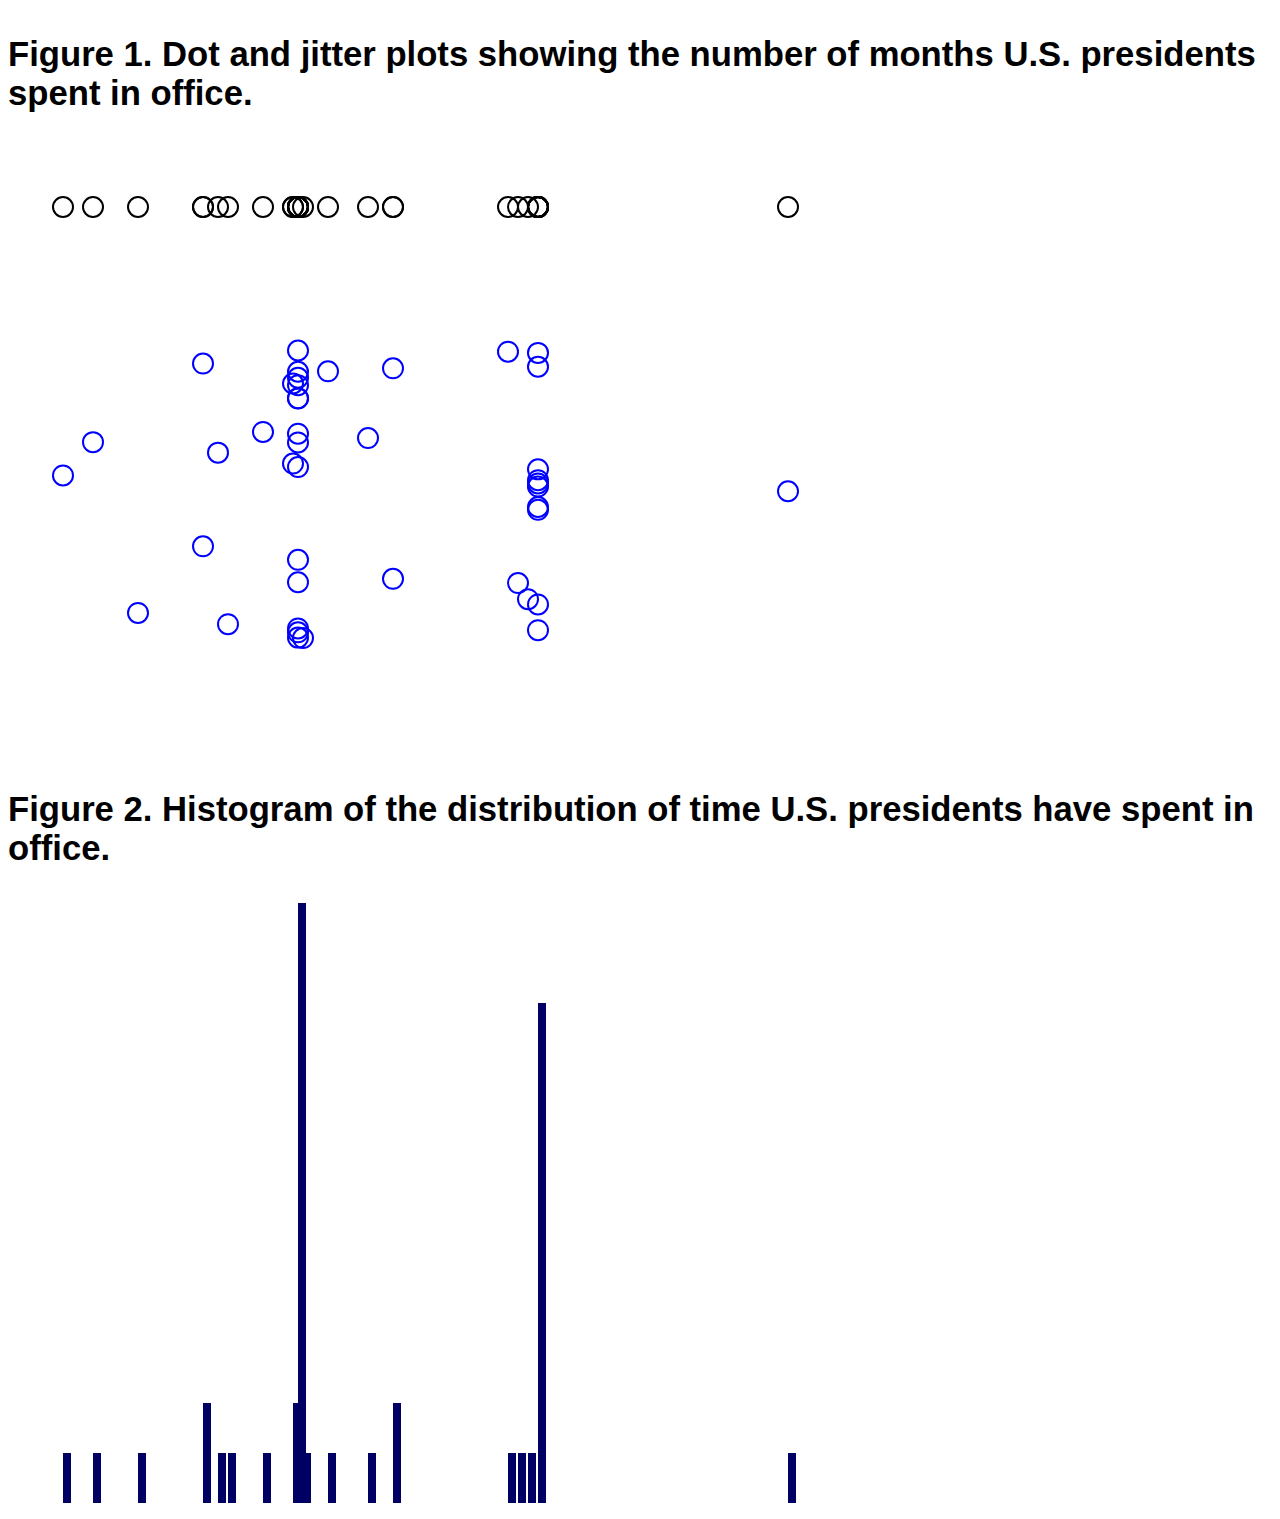
<file: index.html>
<!DOCTYPE html>
<html lang="en">
  <head>
      <meta charset="utf-8">
      <title>D3 Page Template</title>
      <link rel="stylesheet" href="style.css">

      <script type="text/javascript" src="d3.js"></script>
  </head>
  <body>
      <script type="text/javascript">
      // var dataset = [ 25, 7, 5, 26, 11, 8, 25, 14, 23, 19,
      //                 14, 11, 22, 29, 11, 13, 12, 17, 18, 10,
      //                 24, 18, 25, 9, 3 ];

      // var dataset = [
      //                   [   5,   20 ],
      //                   [ 480,   90 ],
      //                   [ 250,   50 ],
      //                   [ 100,   33 ],
      //                   [ 330,   95 ],
      //                   [ 410,   12 ],
      //                   [ 475,   44 ],
      //                   [  25,   67 ],
      //                   [  85,   21 ],
      //                   [ 220,   88 ]
      //               ];

      // var dataset = [ 5, 10, 15, 20, 25 ];
      //var dataset = [0];
      //Width and height
      var w = 1000;
      var h = 600;
      var barPadding = 2;

      // for (var i = 0; i < 25; i++){
      //   var newNumber = Math.random()*30;
      //   dataset.push(newNumber);
      // }
      //var dataset;
      d3.select("body").append("p").text("Figure 1. Dot and jitter plots showing the number of months U.S. presidents spent in office.");

      var svg = d3.select("body")
            .append("svg")
            .attr("width", w)
            .attr("height", h);


      d3.csv("presidents.csv", function(data) {
        data.forEach(function(d) {
          d.index = +d.index;
          d["months"] = +d["months"];
        });
        dataset = data;
        console.log(data[0]);

        svg.selectAll("circle")  // <-- No longer "rect"
          .data(dataset)
          .enter()
          .append("circle")     // <-- No longer "rect"
          .attr("cx", function(d){
            return d.months*5+50;
          })
          .attr("cy", function(d){
            return 60;
          })
          .attr("r", function(d) {
              return 10;
          })
          .attr("fill", "none")
          .attr("stroke", "black")
          .attr("stroke-width", function(d) {
              return 2;
          });

          svg.selectAll("rect")  // <-- No longer "rect"
            .data(dataset)
            .enter()
            .append("circle")     // <-- No longer "rect"
            .attr("cx", function(d){
              return d.months*5+50;
            })
            .attr("cy", function(d){
              return 200 + Math.random()*300;
            })
            .attr("r", function(d) {
                return 10;
            })
            .attr("fill", "none")
            .attr("stroke", "blue")
            .attr("stroke-width", function(d) {
                return 2;
            });

      });

// -------- the histogram
d3.select("body").append("p").text("Figure 2. Histogram of the distribution of time U.S. presidents have spent in office.");

var svg2 = d3.select("body")
      .append("svg")
      .attr("width", w)
      .attr("height", h);

d3.csv("presidents_histo.csv", function(data) {
  data.forEach(function(d) {
    d.counts = +d.counts;
    d.months = +d.months;
  });
  console.log(data[0]);

  dataset2 = data;

  svg2.selectAll("bars")
    .data(dataset2)
    .enter()
    .append("rect")
    .attr("x", function(d, i) {
              return 50 + d.months*(5);
          })
    .attr("y", function(d){
      return h-d.counts*50;
    })
    .attr("width", function(d){
      return 10 - barPadding;
    })
    .attr("height", function(d){
      return d.counts*50;
    })
    .attr("fill", function(d) {
        return "rgb(0, 0, 100)";
    });

});




      // setTimeout(function(){
      //   console.log(dataset[0]);
      // },200);





//--------------scatter plot --------------
      // svg.selectAll("circle")  // <-- No longer "rect"
      //   .data(dataset)
      //   .enter()
      //   .append("circle")     // <-- No longer "rect"
      //   .attr("cx", function(d){
      //     return d[0];
      //   })
      //   .attr("cy", function(d){
      //     return d[1];
      //   })
      //   .attr("r", function(d) {
      //       return Math.sqrt(h - d[1]);
      //   });
      //
      // svg.selectAll("text")  // <-- Note "text", not "circle" or "rect"
      //   .data(dataset)
      //   .enter()
      //   .append("text")     // <-- Same here!
      //   .text(function(d) {
      //       return d[0] + "," + d[1];
      //   })
      //   .attr("x", function(d) {
      //       return d[0];
      //   })
      //   .attr("y", function(d) {
      //       return d[1];
      //   })
      //   .attr("font-family", "sans-serif")
      //  .attr("font-size", "11px")
      //  .attr("fill", "red");
// ------------------------ bar chars ------------------
      // svg.selectAll("rect")
      //   .data(dataset)
      //   .enter()
      //   .append("rect")
      //   .attr("x", function(d, i) {
      //             return i*(w/dataset.length);
      //         })
      //   .attr("y", function(d){
      //     return h-(d*4);
      //   })
      //   .attr("width", w/dataset.length - barPadding)
      //   .attr("height", function(d){
      //     return d*4;
      //   })
      //   .attr("fill", function(d) {
      //       return "rgb(0, 0, " + Math.round(d * 10) + ")";
      //   });
      //
      // svg.selectAll("text")
      // .data(dataset)
      // .enter()
      // .append("text")
      // .text(function(d){
      //   return d;
      // })
      // .attr("x", function(d, i) {
      //     return i * (w / dataset.length)+ (w / dataset.length - barPadding) / 2;
      // })
      // .attr("y", function(d) {
      //     return h - (d * 4)+14;
      // })
      // .attr("font-family", "sans-serif")
      // .attr("font-size", "11px")
      // .attr("fill", "white")
      // .attr("text-anchor", "middle");
//----------------------------------------------------------------

      //
      // var circles =   svg.selectAll("circle")
      // .data(dataset)
      // .enter()
      // .append("circle");
      //
      // circles.attr("cx", function(d, i) {
      //             return (i * 50) + 25;
      //         })
      //        .attr("cy", h/2)
      //        .attr("r", function(d) {
      //             return d;
      //        })
      //        .attr("fill", "yellow")
      //         .attr("stroke", "orange")
      //         .attr("stroke-width", function(d) {
      //             return d/2;
      //         });

      // d3.select("body").selectAll("div")
      // .data(dataset)
      // .enter()
      // .append("div")
      // .attr("class", "bar")
      // .style("height", function(d){
      //   var barHeight = 5 * d;
      //   return barHeight + "px";
      // });


      </script>

  </body>
</html>
</file>
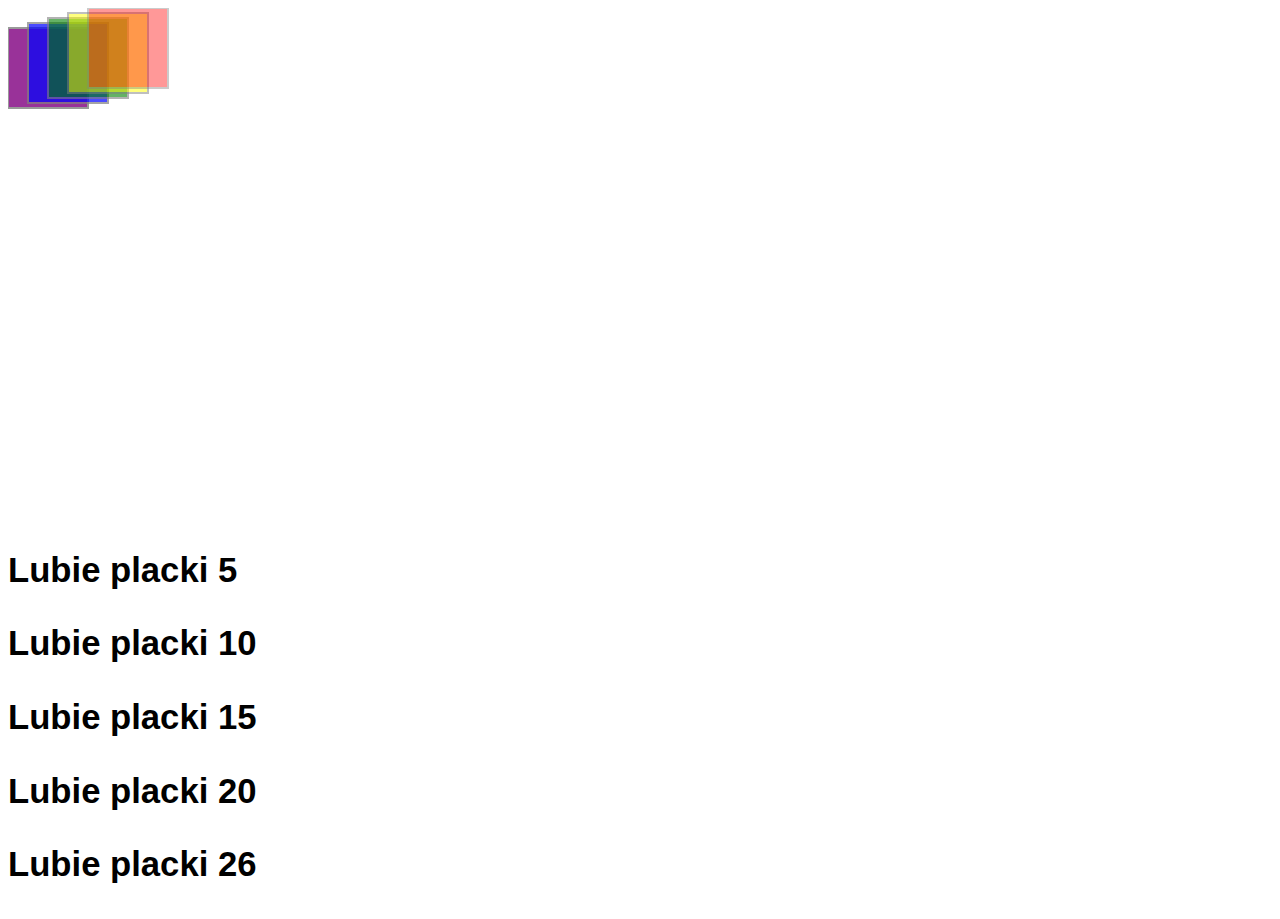
<file: index_CH2.html>
<!DOCTYPE html>
<html lang="en">
<head>
  <meta charset="utf-8">
  <title>D3 Page Template</title>
  <link rel="stylesheet" href="style.css">
  <script type="text/javascript" src="d3.js"></script>
</head>
<body>
  <script type="text/javascript">

  var dataset2 = [ 5, 10, 15, 20, 25 ];
  console.log(dataset2);   //Log the data.

  var dataset;
  var paragrafy;
  // var rowConverter = function(d) {
  //     return {
  //         parseFloat(d.Data)
  //     };
  // }

  // d3.csv("food.csv", rowConverter, function(data) {
  //     console.log(data);
  // });


  d3.csv("data.csv", function(error, data) {

      if (error) {  //If error is not null, something went wrong.
          console.log(error);  //Log the error.
      } else {      //If no error, the file loaded correctly. Yay!
          console.log(data);   //Log the data.

          //Include other code to execute after successful file load here
          dataset = data;
          console.log(dataset);   //Log the data.


          paragrafy = d3.select("body").selectAll("p")
          .data(data)
          .enter()
          .append("p")
          .text(function(d) {
            return "Lubie placki " + d.Data;
          });

          //generateVis();
          //hideLoadingMsg();
      }

  });


  paragrafy.attr("font-family", "sans-serif")
   .attr("font-size", "11px")
   .attr("fill", "red");



  // d3.select("body").append("p").text("New paragraph!");
  // var rowConverter = function(d) {
  //     return {
  //         Food: d.Food,  //No conversion
  //         Deliciousness: parseFloat(d.Deliciousness)
  //     };
  // }
  //
  // d3.csv("food.csv", rowConverter, function(data) {
  //     console.log(data);
  // });
  </script>

  <svg width="500" height="500">
    <rect x="0" y="20" width="80" height="80" fill="purple" stroke = "grey" stroke-width = "2" opacity = "0.8"/>
    <rect x="20" y="15" width="80" height="80" fill="blue" stroke = "grey" stroke-width = "2" opacity = "0.7"/>
    <rect x="40" y="10" width="80" height="80" fill="green" stroke = "grey" stroke-width = "2" opacity = "0.6"/>
    <rect x="60" y="5" width="80" height="80" fill="yellow" stroke = "grey" stroke-width = "2" opacity = "0.5"/>
    <rect x="80" y="0" width="80" height="80" fill="red" stroke = "grey" stroke-width = "2" opacity = "0.4"/>
  </svg>
</body>
</html>
</file>
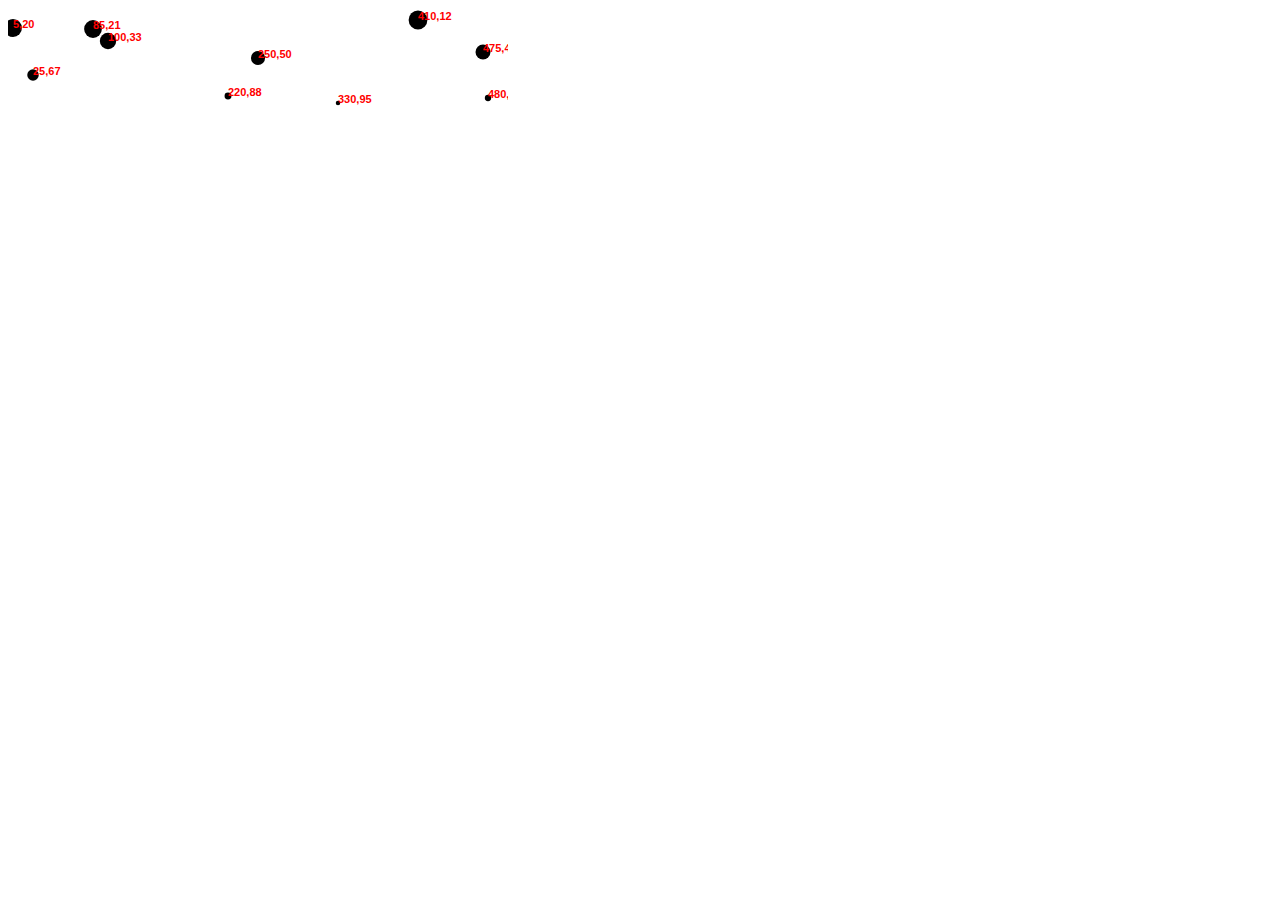
<file: index_CH6.html>
<!DOCTYPE html>
<html lang="en">
  <head>
      <meta charset="utf-8">
      <title>D3 Page Template</title>
      <link rel="stylesheet" href="style.css">

      <script type="text/javascript" src="d3.js"></script>
  </head>
  <body>
      <script type="text/javascript">
      // var dataset = [ 25, 7, 5, 26, 11, 8, 25, 14, 23, 19,
      //                 14, 11, 22, 29, 11, 13, 12, 17, 18, 10,
      //                 24, 18, 25, 9, 3 ];

      var dataset = [
                        [   5,   20 ],
                        [ 480,   90 ],
                        [ 250,   50 ],
                        [ 100,   33 ],
                        [ 330,   95 ],
                        [ 410,   12 ],
                        [ 475,   44 ],
                        [  25,   67 ],
                        [  85,   21 ],
                        [ 220,   88 ]
                    ];

      // var dataset = [ 5, 10, 15, 20, 25 ];
      //var dataset = [0];
      //Width and height
      var w = 500;
      var h = 100;
      var barPadding = 1;

      // for (var i = 0; i < 25; i++){
      //   var newNumber = Math.random()*30;
      //   dataset.push(newNumber);
      // }

      var svg = d3.select("body")
            .append("svg")
            .attr("width", w)
            .attr("height", h);

      svg.selectAll("circle")  // <-- No longer "rect"
        .data(dataset)
        .enter()
        .append("circle")     // <-- No longer "rect"
        .attr("cx", function(d){
          return d[0];
        })
        .attr("cy", function(d){
          return d[1];
        })
        .attr("r", function(d) {
            return Math.sqrt(h - d[1]);
        });

      svg.selectAll("text")  // <-- Note "text", not "circle" or "rect"
        .data(dataset)
        .enter()
        .append("text")     // <-- Same here!
        .text(function(d) {
            return d[0] + "," + d[1];
        })
        .attr("x", function(d) {
            return d[0];
        })
        .attr("y", function(d) {
            return d[1];
        })
        .attr("font-family", "sans-serif")
       .attr("font-size", "11px")
       .attr("fill", "red");
// ------------------------ bar chars ------------------
      // svg.selectAll("rect")
      //   .data(dataset)
      //   .enter()
      //   .append("rect")
      //   .attr("x", function(d, i) {
      //             return i*(w/dataset.length);
      //         })
      //   .attr("y", function(d){
      //     return h-(d*4);
      //   })
      //   .attr("width", w/dataset.length - barPadding)
      //   .attr("height", function(d){
      //     return d*4;
      //   })
      //   .attr("fill", function(d) {
      //       return "rgb(0, 0, " + Math.round(d * 10) + ")";
      //   });
      //
      // svg.selectAll("text")
      // .data(dataset)
      // .enter()
      // .append("text")
      // .text(function(d){
      //   return d;
      // })
      // .attr("x", function(d, i) {
      //     return i * (w / dataset.length)+ (w / dataset.length - barPadding) / 2;
      // })
      // .attr("y", function(d) {
      //     return h - (d * 4)+14;
      // })
      // .attr("font-family", "sans-serif")
      // .attr("font-size", "11px")
      // .attr("fill", "white")
      // .attr("text-anchor", "middle");
//----------------------------------------------------------------

      //
      // var circles =   svg.selectAll("circle")
      // .data(dataset)
      // .enter()
      // .append("circle");
      //
      // circles.attr("cx", function(d, i) {
      //             return (i * 50) + 25;
      //         })
      //        .attr("cy", h/2)
      //        .attr("r", function(d) {
      //             return d;
      //        })
      //        .attr("fill", "yellow")
      //         .attr("stroke", "orange")
      //         .attr("stroke-width", function(d) {
      //             return d/2;
      //         });

      // d3.select("body").selectAll("div")
      // .data(dataset)
      // .enter()
      // .append("div")
      // .attr("class", "bar")
      // .style("height", function(d){
      //   var barHeight = 5 * d;
      //   return barHeight + "px";
      // });


      </script>

  </body>
</html>
</file>
<file: style.css>
body {
    font-family: Sans-Serif;
    font-weight: bold;
    font-size: 26pt;
}

div.bar {
    display: inline-block;
    width: 20px;
    height: 75px;   /* We'll override height later */
    background-color: teal;
    margin-right: 2px;
}
</file>
